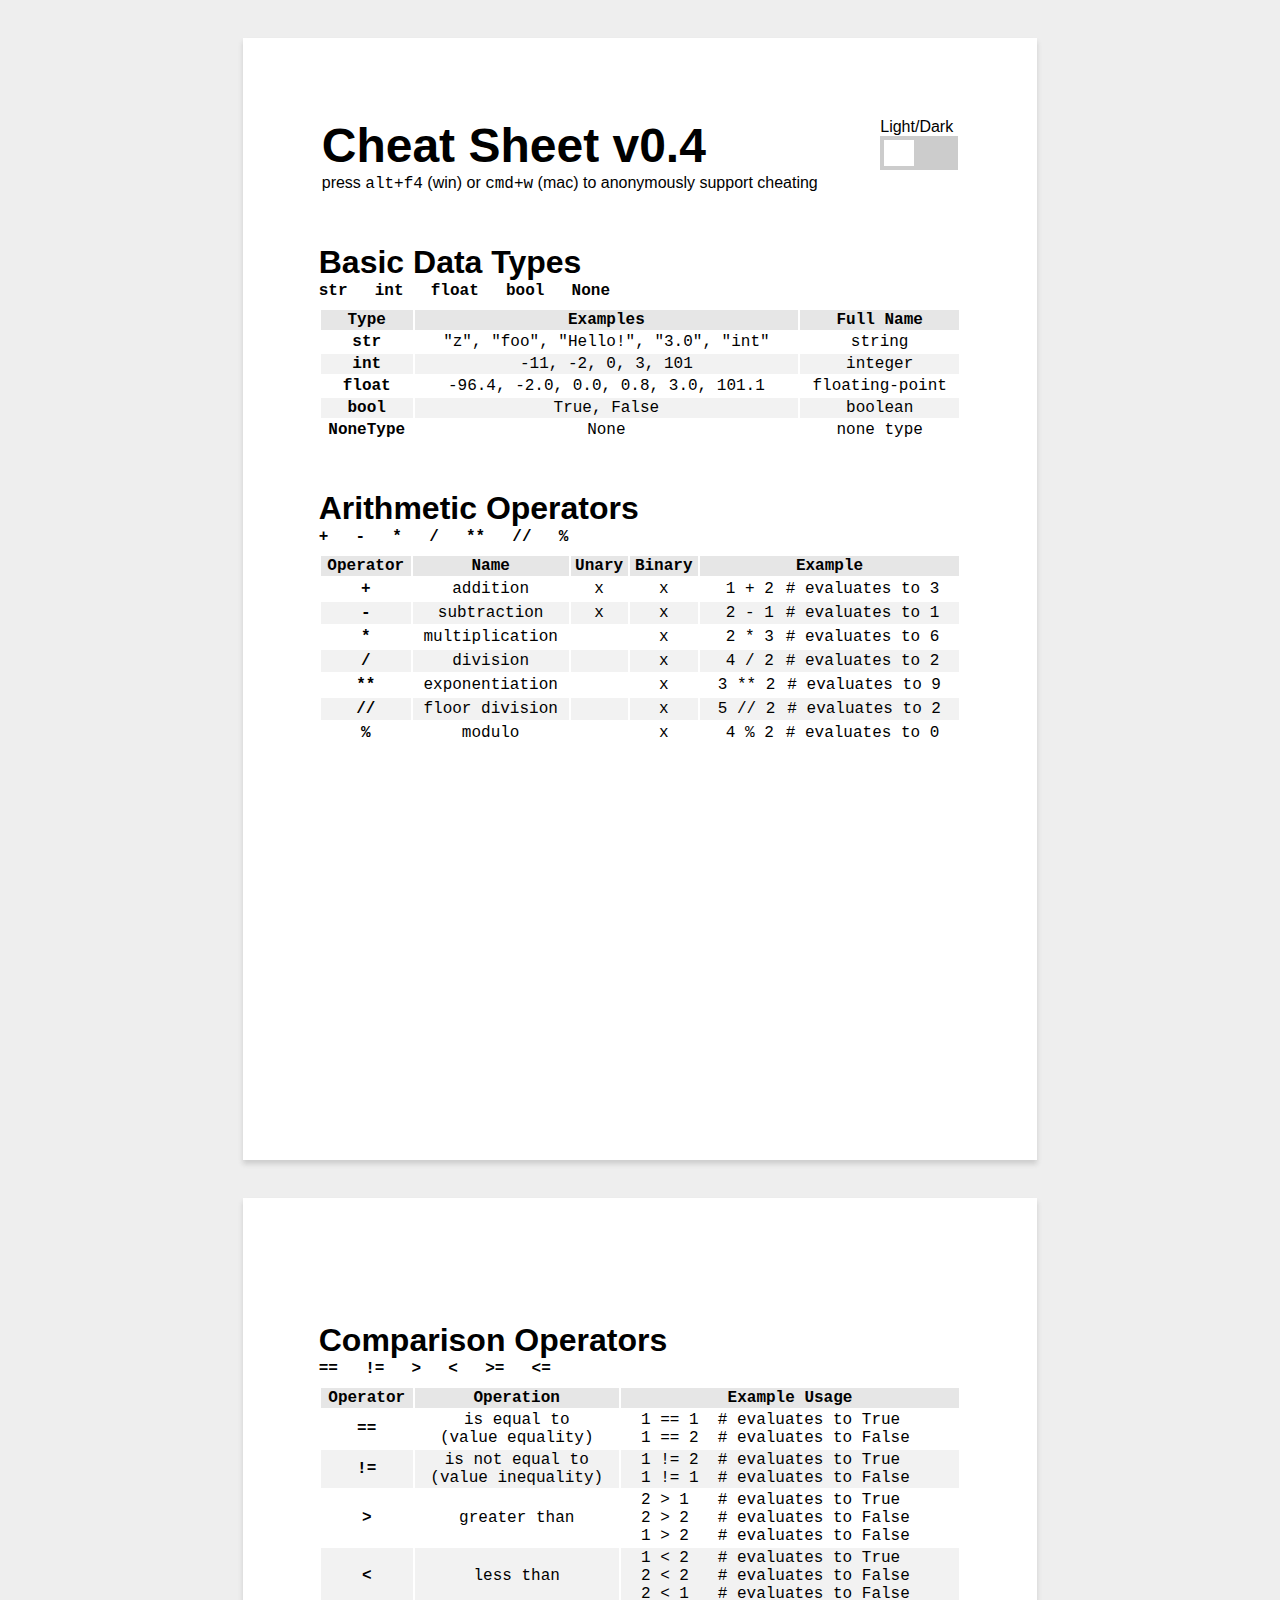
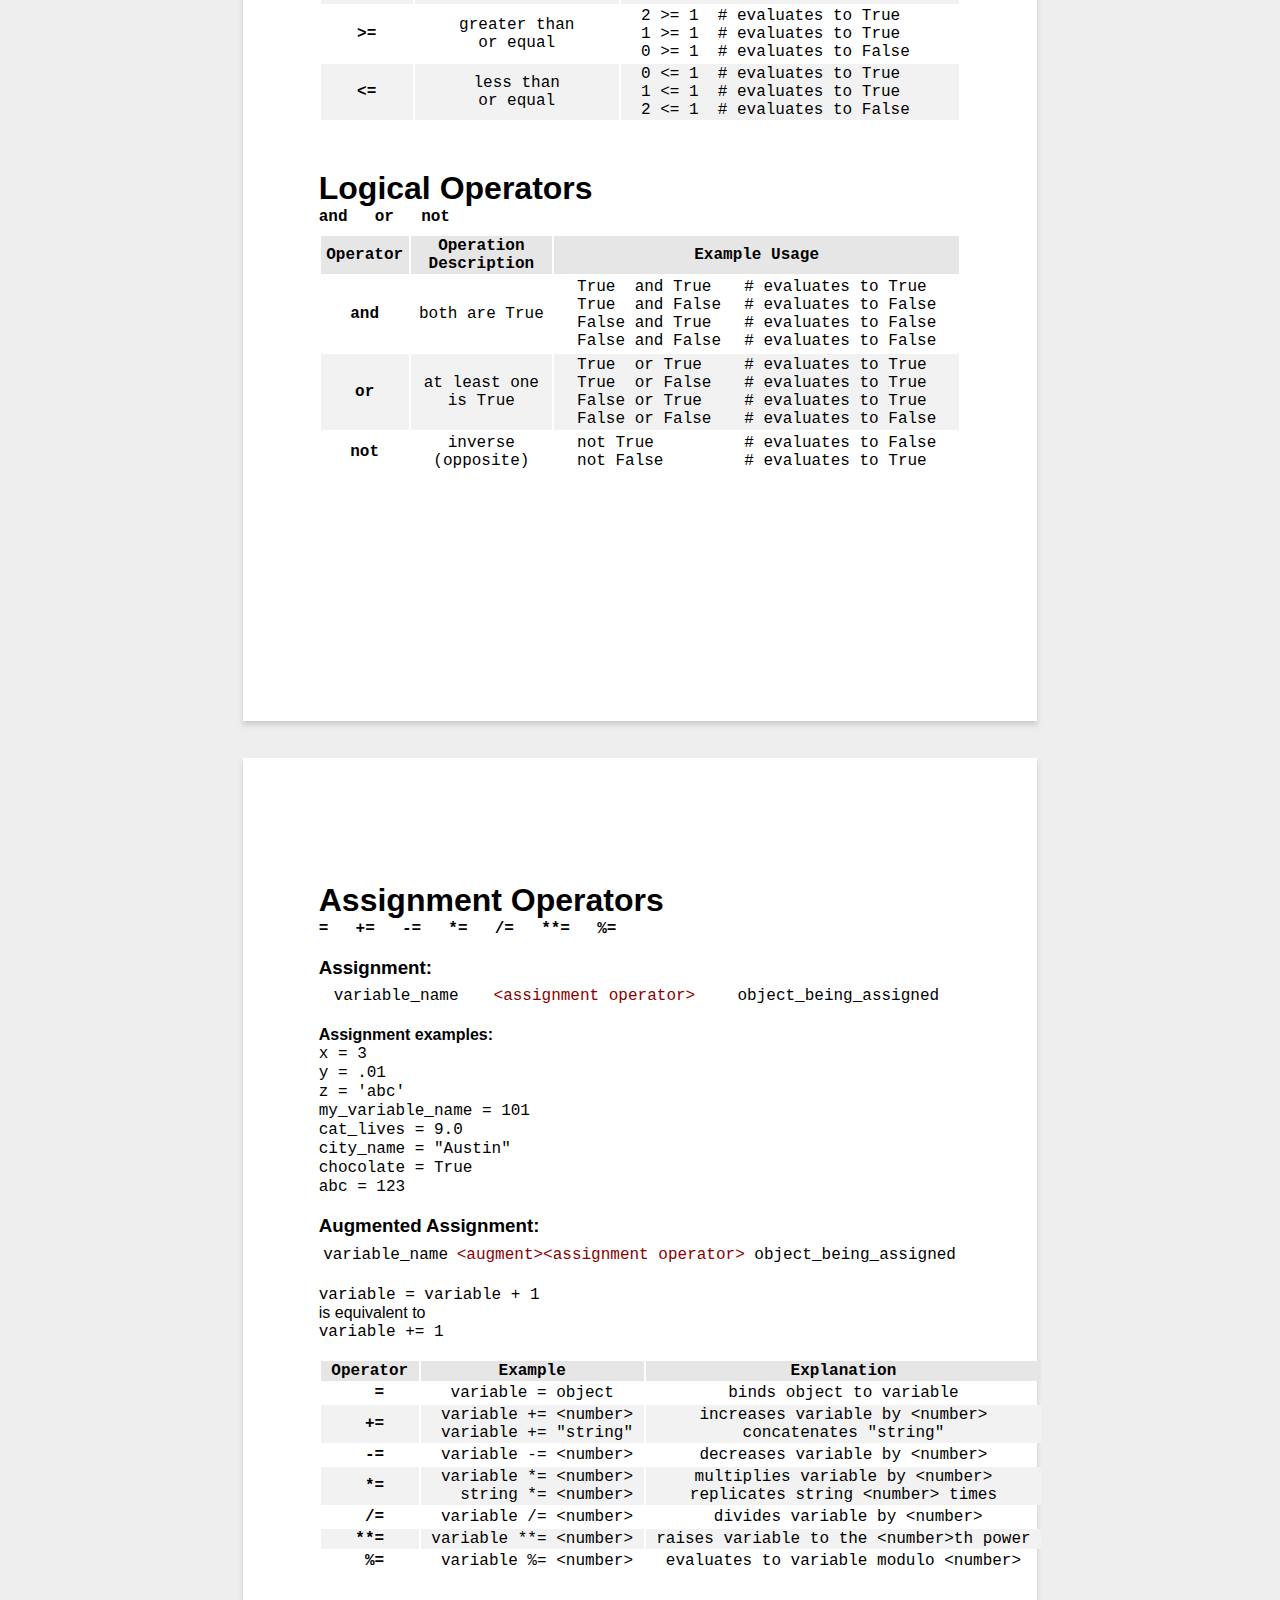
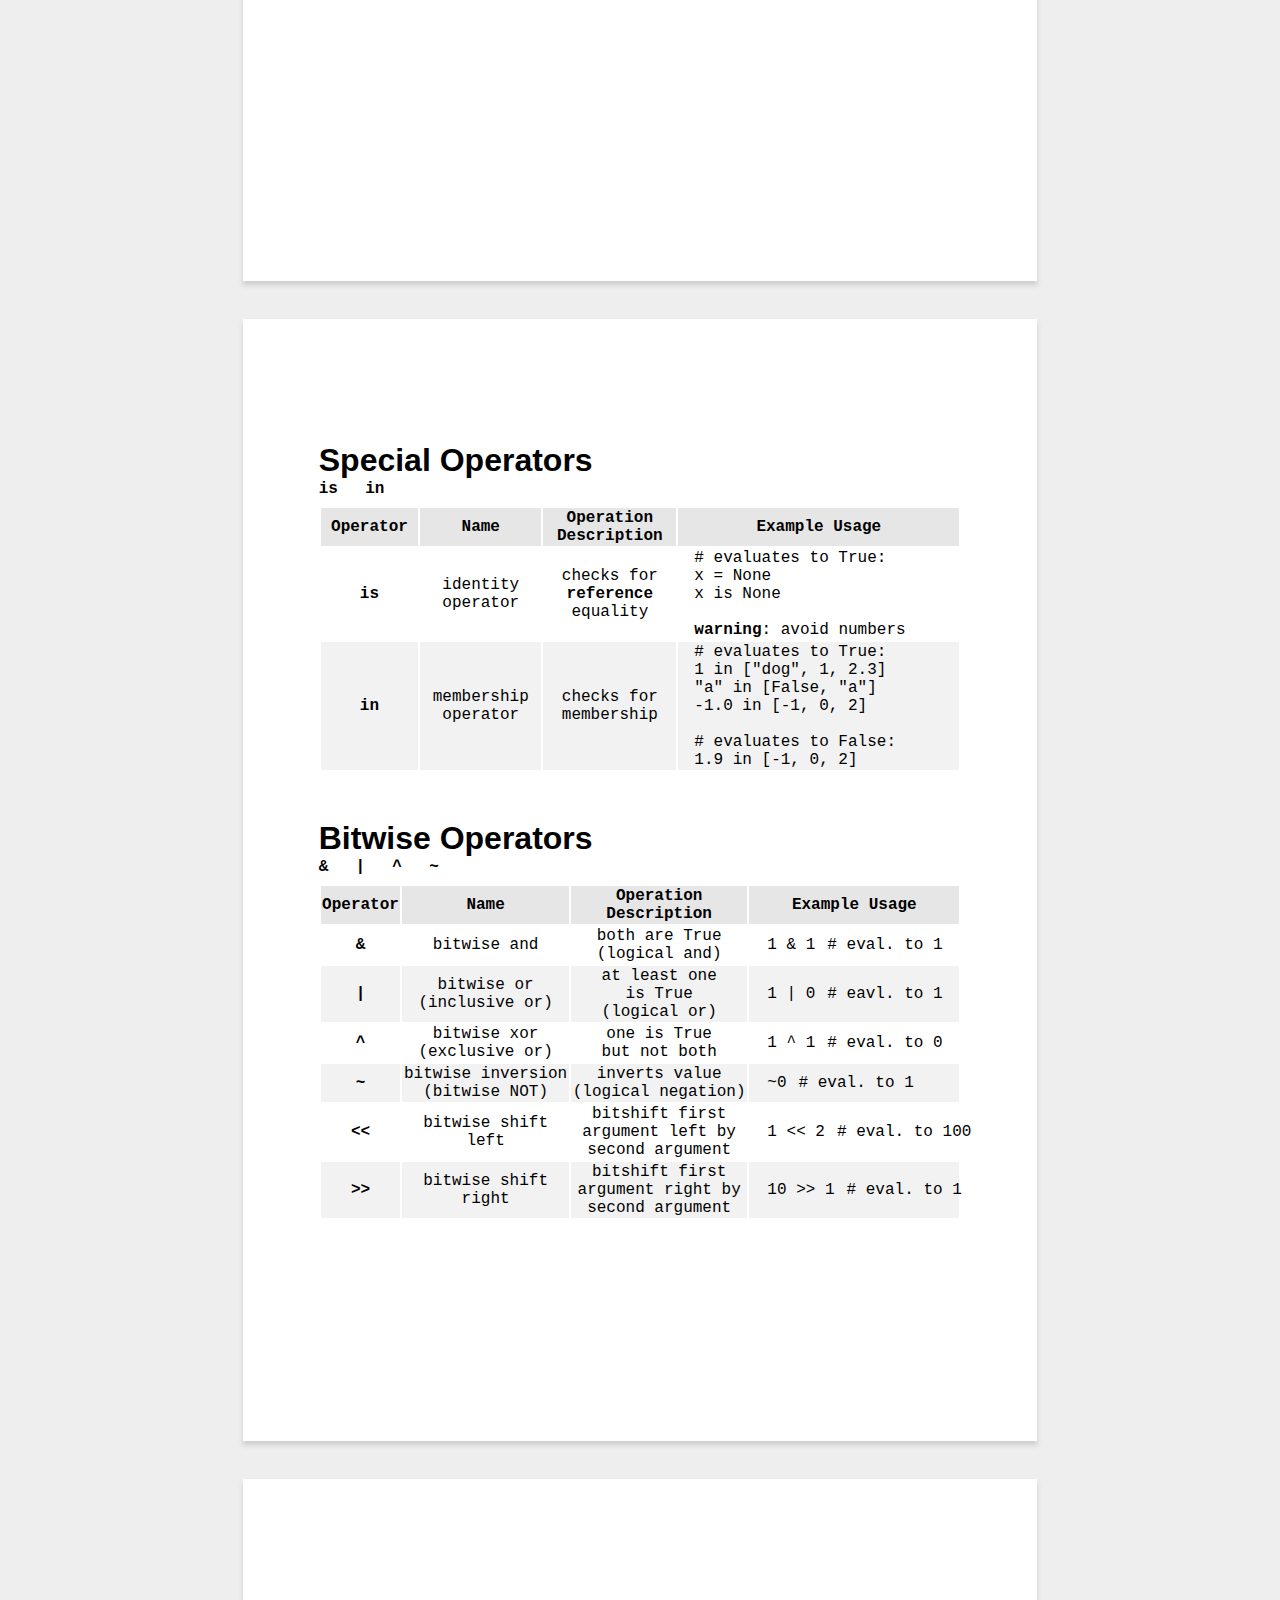
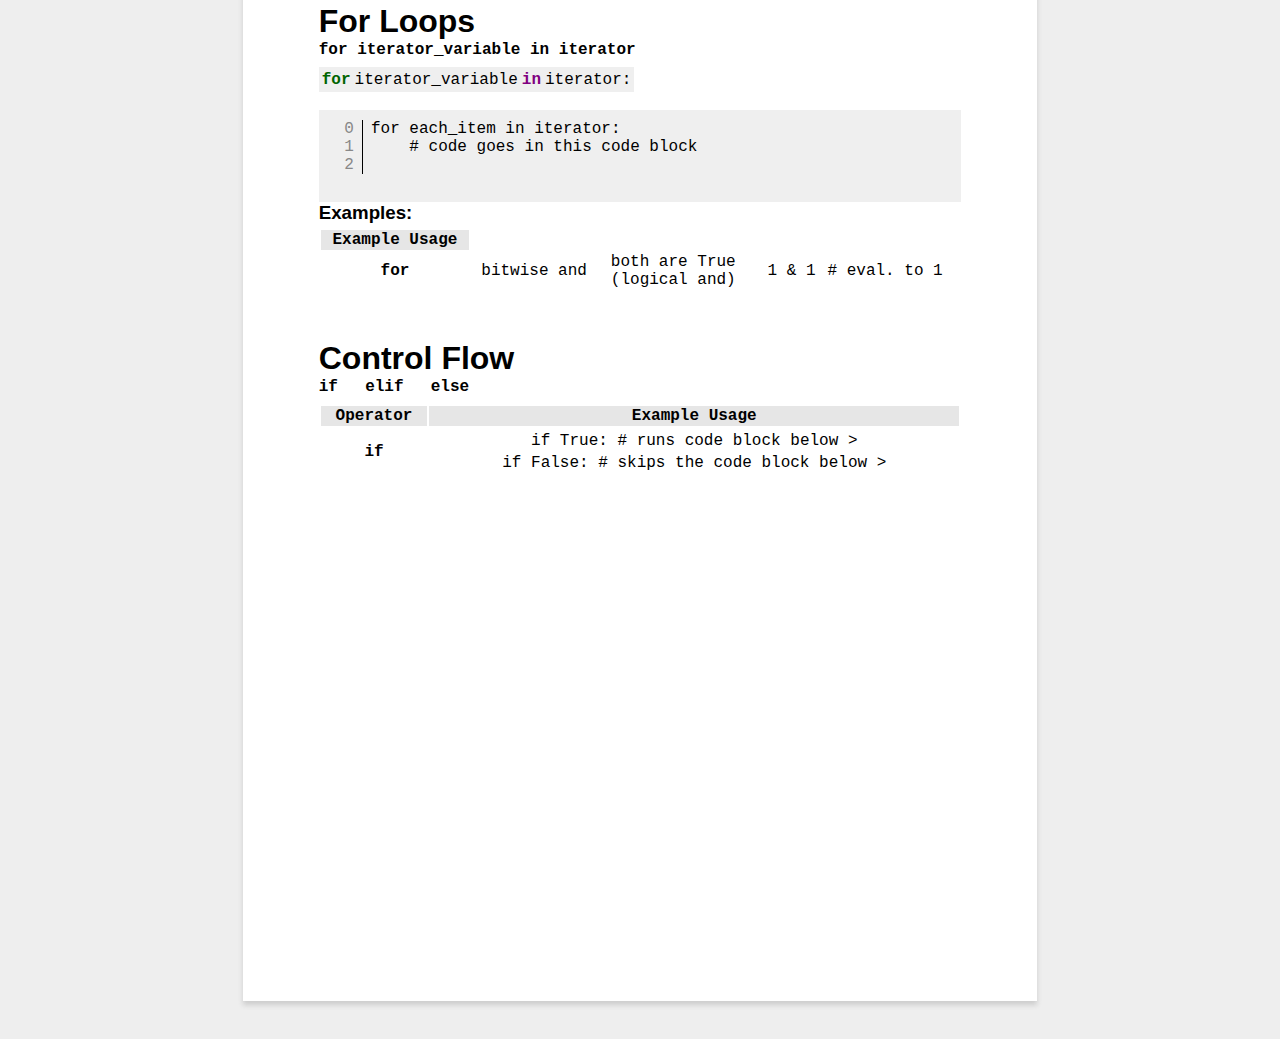
<file: static/PythonCheatSheet/index.html>
<!DOCTYPE html>

<!-- todo: refactor using flex -->
<!-- todo: fix Comparison Operators usage examples formatting -->
<!-- todo: bitwise formatting and examples -->

<html lang="en">
	<head>
		<meta name="viewport" content="width=device-width, initial-scale=1">
		<meta charset="utf-8">
		<!-- <meta http-equiv="X-UA-Compatible" content="IE=edge"> -->
		<meta name="description" content="Student Review Supplement (WIP - v0.4)">
		<title>Python Cheat Sheet</title>
		<link rel="stylesheet" type="text/css" href="sheets-of-paper-a4.css">
		<!-- <script async type="application/javascript" src="script.js"></script>   -->
		<script type="application/javascript" src="script.js" defer></script>  <!-- links to Java scripts (order dependent) -->
		
	</head>

	<body class="document">
		<div class="page" contenteditable="false">

			<table>
				<tr></tr>
				<tr>
					<!-- Title -->
					<td style="width: 100%">
						<h1 class="title" style="margin-top: 0;">Cheat Sheet v0.4</h1>
						<p style="margin-top: -2em;">press <kbd>alt+f4</kbd> (win) or <kbd>cmd+w</kbd> (mac) to anonymously support cheating</p>			
					</td>
					<!-- Dark/Light Button -->
					<td style="vertical-align: top; width: 0%">
						<label for="cbox">Light/Dark</label>
						<!-- Rectangular switch -->
						<label class="switch">
							<input id="cbox" type="checkbox">
							<span class="slider"></span>
						</label>
					</td>
				</tr>
			</table>



			<!-- Basic Data Types -->
			<div class="table_info">
				<h1 class="table"> Basic Data Types </h1>
				<code class="subhead"> str &ensp; int &ensp; float &ensp; bool &ensp; None </code>
			</div>

			<table class="default_table">
				<tr class="header">
					<th style="text-align: center;"> Type </th>
					<th style="text-align: center;"> Examples </th>
					<th style="text-align: center;"> Full Name </th>
				</tr>
				<tr>
					<td style="text-align: center;"> <b>str</b> </td>
					<td style="text-align: center;"> "z", "foo", "Hello!", "3.0", "int" </td>
					<td style="text-align: center;"> string </td>
				</tr>
				<tr>
					<td style="text-align: center;"> <b>int</b> </td>
					<td style="text-align: center;"> -11, -2, 0, 3, 101 </td>
					<td style="text-align: center;"> integer </td>
				</tr>
				<tr>
					<td style="text-align: center;"> <b>float</b> </td>
					<td style="text-align: center;"> -96.4, -2.0, 0.0, 0.8, 3.0, 101.1  </td>
					<td style="text-align: center;"> floating-point </td>
				</tr>
				<tr>
					<td style="text-align: center;"> <b>bool</b> </td>
					<td style="text-align: center;"> True, False </td>
					<td style="text-align: center;"> boolean </td>
				</tr>
				<tr>
					<td style="text-align: center;"> <b>NoneType</b> </td>
					<td style="text-align: center;"> None </td>
					<td style="text-align: center;"> none type </td>
				</tr>
			</table>

			<!-- Arithmetic Operators -->
			<div class="table_info">
				<h1 class="table"> Arithmetic Operators </h1>
				<code class="subhead"> + &ensp; - &ensp; * &ensp; / &ensp; ** &ensp; // &ensp; % </code>
			</div>
			<table class="default_table">
				<tr class="header">
					<th style="text-align: center;"> Operator </th>
					<th style="text-align: center;"> Name </th>
					<th style="text-align: center;"> Unary </th>
					<th style="text-align: center;"> Binary </th>
					<th style="text-align: center;"> Example </th>
				</tr>
				<tr>
					<td style="text-align: center;"> <b>+</b> </td>
					<td style="text-align: center;"> addition </td>
					<td style="text-align: center;"> x </td>
					<td style="text-align: center;"> x </td>
					<td style="text-align: left;">
						<table class="no_border sub_table1"> 
							<tr>
								<td style="text-align: right;"><code> &ensp;1 + 2 </code></td>
								<td> &ensp; </td>
								<td><code> # evaluates to 3 </code></td>
							</tr>
						</table>
					</td>
				</tr>
				<tr>
					<td style="text-align: center;"> <b>-</b> </td>
					<td style="text-align: center;"> subtraction </td>
					<td style="text-align: center;"> x </td>
					<td style="text-align: center;"> x </td>
					<td style="text-align: left;">
						<table class="no_border sub_table1"> 
							<tr>
								<td style="text-align: right;"><code> &ensp;2 - 1 </code></td>
								<td> &ensp; </td>
								<td><code> # evaluates to 1 </code></td>
							</tr>
						</table>
					</td>
				</tr>
				<tr>
					<td style="text-align: center;"> <b>*</b> </td>
					<td style="text-align: center;"> multiplication </td>
					<td style="text-align: center;">  </td>
					<td style="text-align: center;"> x </td>
					<td style="text-align: center;"> 
						<table class="no_border sub_table1"> 
							<tr>
								<td style="text-align: right;"><code> &ensp;2 * 3 </code></td>
								<td> &ensp; </td>
								<td><code> # evaluates to 6 </code></td>
							</tr>
						</table>
					</td>
				</tr>
				<tr>
					<td style="text-align: center;"> <b>/</b> </td>
					<td style="text-align: center;"> division </td>
					<td style="text-align: center;">  </td>
					<td style="text-align: center;"> x </td>
					<td style="text-align: center;"> 
						<table class="no_border sub_table1"> 
							<tr>
								<td style="text-align: right;"><code> &ensp;4 / 2 </code></td>
								<td> &ensp; </td>
								<td><code> # evaluates to 2 </code></td>
							</tr>
						</table>
					</td>
				</tr>
				<tr>
					<td style="text-align: center;"> <b>**</b> </td>
					<td style="text-align: center;"> exponentiation </td>
					<td style="text-align: center;">  </td>
					<td style="text-align: center;"> x </td>
					<td style="text-align: center;"> 
						<table class="no_border sub_table1"> 
							<tr>
								<td style="text-align: right;"><code> 3 ** 2 </code></td>
								<td> &ensp; </td>
								<td><code> # evaluates to 9 </code></td>
							</tr>
						</table>
					</td>

				</tr>
				<tr>
					<td style="text-align: center;"> <b>//</b> </td>
					<td style="text-align: center;"> floor division </td>
					<td style="text-align: center;">  </td>
					<td style="text-align: center;"> x </td>
					<td style="text-align: center;"> 
						<table class="no_border sub_table1"> 
							<tr>
								<td style="text-align: right;"><code> 5 // 2 </code></td>
								<td> &ensp; </td>
								<td><code> # evaluates to 2 </code></td>
							</tr>
						</table>
					</td>

				</tr>
				<tr>
					<td style="text-align: center;"> <b>%</b> </td>
					<td style="text-align: center;"> modulo </td>
					<td style="text-align: center;">  </td>
					<td style="text-align: center;"> x </td>
					<td style="text-align: center;"> 
						<table class="no_border sub_table1"> 
							<tr>
								<td style="text-align: right;"><code> &ensp;4 % 2 </code></td>
								<td> &ensp; </td>
								<td><code> # evaluates to 0 </code></td>
							</tr>
						</table>
					</td>
				</tr>
			</table>
		</div>

		<div class="page" contenteditable="false">

			<!-- Comparison Operators -->
			<div class="table_info">
				<h1 class="table"> Comparison Operators </h1>
				<code class="subhead"> == &ensp; != &ensp; &gt &ensp; &lt &ensp; &gt= &ensp; &lt= </code>
			</div>

			<table class="default_table">
				<tr class="header">
					<th style="text-align: center;"> Operator </th>
					<th style="text-align: center;"> Operation </th>
					<th style="text-align: center;"> Example Usage </th>
				</tr>
				<tr>
					<td style="text-align: center;"> <b>==</b> </td>
					<td style="text-align: center;"> is equal to<br>(value equality) </td>
					<td style="text-align: left;">	<code>&nbsp; 1 == 1  &nbsp;# evaluates to True </code><br>
												  	<code>&nbsp; 1 == 2  &nbsp;# evaluates to False</code></td>

				</tr>
				<tr>
					<td style="text-align: center;"> <b>!=</b> </td>
					<td style="text-align: center;"> is not equal to<br>(value inequality) </td>
					<td style="text-align: left;">	<code>&nbsp; 1 != 2  &nbsp;# evaluates to True </code><br>
												  	<code>&nbsp; 1 != 1  &nbsp;# evaluates to False </code></td>
				</tr>
				<tr>
					<td style="text-align: center;"> <b>&gt</b> </td>
					<td style="text-align: center;"> greater than </td>
					<td style="text-align: left;">	<code>&nbsp; 2 &gt 1  &nbsp;&nbsp;# evaluates to True </code><br>
												  	<code>&nbsp; 2 &gt 2  &nbsp;&nbsp;# evaluates to False </code><br>
												  	<code>&nbsp; 1 &gt 2  &nbsp;&nbsp;# evaluates to False </code></td>
				</tr>
				<tr>
					<td style="text-align: center;"> <b>&lt</b> </td>
					<td style="text-align: center;"> less than </td>
					<td style="text-align: left;">	<code>&nbsp; 1 &lt 2  &nbsp;&nbsp;# evaluates to True </code><br>
												  	<code>&nbsp; 2 &lt 2  &nbsp;&nbsp;# evaluates to False </code><br>
												  	<code>&nbsp; 2 &lt 1  &nbsp;&nbsp;# evaluates to False </code></td>
				</tr>
				<tr>
					<td style="text-align: center;"> <b>&gt=</b> </td>
					<td style="text-align: center;"> greater than<br>or equal </td>
					<td style="text-align: left;">	<code>&nbsp; 2 &gt= 1  &nbsp;# evaluates to True </code><br>
												  	<code>&nbsp; 1 &gt= 1  &nbsp;# evaluates to True </code><br>
												  	<code>&nbsp; 0 &gt= 1  &nbsp;# evaluates to False </code></td>
				</tr>
				<tr>
					<td style="text-align: center;"> <b>&lt=</b> </td>
					<td style="text-align: center;"> less than<br>or equal </td>
					<td style="text-align: left;">	<code>&nbsp; 0 &lt= 1  &nbsp;# evaluates to True </code><br>
												  	<code>&nbsp; 1 &lt= 1  &nbsp;# evaluates to True </code><br>
												  	<code>&nbsp; 2 &lt= 1  &nbsp;# evaluates to False </code></td>
				</tr>
			</table>


			<!-- Logical Operators -->
			<div class="table_info">
				<h1 class="table"> Logical Operators </h1>
				<code class="subhead"> and &ensp; or &ensp; not </code>
			</div>

			<table class="default_table">
				<tr class="header">
					<th style="text-align: center;"> Operator </th>
					<th style="text-align: center;"> Operation<br>Description </th>
					<th style="text-align: center;"> Example Usage </th>
				</tr>
				<tr>
					<td style="text-align: center;"> <b>and</b> </td>
					<td style="text-align: center;"> both are True </td>
					<td style="text-align: left;">
						<table class="no_space_table">
							<tr></tr>
							<tr>
								<td>
									True &nbsp;and True<br>
									True &nbsp;and False<br>
									False and True<br>
									False and False<br>
								</td>
								<td>&nbsp;&nbsp;</td>
								<td>
									<code># evaluates to True</code><br>
									<code># evaluates to False</code><br>
									<code># evaluates to False</code><br>
									<code># evaluates to False</code><br>
								</td>
							</tr>
						</table>
					</td>
				</tr>
				<tr>
					<td style="text-align: center;"> <b>or</b> </td>
					<td style="text-align: center;"> at least one<br>is True </td>
					<td style="text-align: left;">
						<table class="no_space_table">
							<tr></tr>
							<tr>
								<td>
									True &nbsp;or True<br>
									True &nbsp;or False<br>
									False or True<br>
									False or False<br>
								</td>
								<td>&nbsp;&nbsp;&nbsp;</td>
								<td>
									<code># evaluates to True</code><br>
									<code># evaluates to True</code><br>
									<code># evaluates to True</code><br>
									<code># evaluates to False</code><br>
								</td>
							</tr>
						</table>
					</td>
				</tr>
				<tr>
					<td style="text-align: center;"> <b>not</b> </td>
					<td style="text-align: center;"> inverse<br>(opposite) </td>
					<td style="text-align: left;">
						<table class="no_space_table">
							<tr></tr>
							<tr>
								<td>
									not True<br>
									not False<br>
								</td>
								<td>&nbsp;&nbsp;&nbsp;&nbsp;&nbsp;&nbsp;&nbsp;&nbsp;</td>
								<td>
									<code># evaluates to False</code><br>
									<code># evaluates to True</code><br>
								</td>
							</tr>
						</table>
					</td>
				</tr>
			</table>

		</div>


		<div class="page" contenteditable="false">

			<!-- Assignment Operators -->
			<div class="table_info">
				<h1 class="table"> Assignment Operators </h1>
				<code class="subhead"> = &ensp; += &ensp; -= &ensp; *= &ensp; /= &ensp; **= &ensp; %= </code>
			</div>

			<h3 style="margin-bottom: .25em;">Assignment:</h3>

			<table style="width: 100%; text-align: center;">
				<tr style="background-color: white !important;">
					<td>
						<code> variable_name </code>
					</td>
					<td>
						<code style="color: darkred">&lt;assignment operator&gt; </code>
					</td>
					<td>
						<code> object_being_assigned </code>
					</td>
				</tr>
			</table>

			<br>
			<b>Assignment examples:</b><br>
			<code>
				x = 3<br>
				y = .01<br>
				z = 'abc'<br>
				my_variable_name = 101<br>
				cat_lives = 9.0<br>
				city_name = "Austin"<br>
				chocolate = True<br>
				abc = 123
			</code>

			<h3 style="margin-bottom: .25em;">Augmented Assignment:</h3>

			<table style="width: 100%; text-align: center;">
				<tr style="background-color: white !important;">
					<td>
						<code> variable_name </code>
					</td>
					<td>
						<code style="color: darkred">&lt;augment>&lt;assignment operator&gt; </code>
					</td>
					<td>
						<code> object_being_assigned </code>
					</td>
				</tr>
			</table><br>

			<p>
			<code> variable = variable + 1 </code><br>
			is equivalent to<br>
			<code> variable += 1 </code>
			</p>

			<br>
			<table class="default_table" style="white-space: pre;">
				<tr class="header">
					<th style="text-align: left;"> Operator </th>
					<th style="text-align: center;"> Example </th>
					<th style="text-align: center;"> Explanation </th>
				</tr>
				<tr>
					<td style="text-align: center;"> <b>  =</b> </td>
					<td style="text-align: left;"><code>   variable = object </code></td>
					<td style="text-align: center;"> binds object to variable </td>
				</tr>
				<tr>
					<td style="text-align: center;"> <b> +=</b> </td>
					<td style="text-align: left;"><code>  variable += &lt;number&gt; </code><br><code>  variable += "string" </code></td>
					<td style="text-align: center;"> increases variable by &lt;number&gt; <br> concatenates "string" </td>
				</tr>
				<tr>
					<td style="text-align: center;"> <b> -=</b> </td>
					<td style="text-align: left;"><code>  variable -= &lt;number&gt; </code></td>
					<td style="text-align: center;"> decreases variable by &lt;number&gt; </td>
				</tr>
				<tr>
					<td style="text-align: center;"> <b> *=</b> </td>
					<td style="text-align: left;"><code>  variable *= &lt;number&gt; </code><br><code>    string *= &lt;number&gt; </code></td>
					<td style="text-align: center;"> multiplies variable by &lt;number&gt; <br> replicates string &lt;number&gt; times </td>
				</tr>
				<tr>
					<td style="text-align: center;"> <b> /=</b> </td>
					<td style="text-align: left;"><code>  variable /= &lt;number&gt; </code></td>
					<td style="text-align: center;"> divides variable by &lt;number&gt;</td>
				</tr>
				<tr>
					<td style="text-align: center;"> <b>**=</b> </td>
					<td style="text-align: left;"><code> variable **= &lt;number&gt; </code></td>
					<td style="text-align: center;"> raises variable to the &lt;number&gt;th power </td>
				</tr>
				<tr>
					<td style="text-align: center;"> <b> %=</b> </td>
					<td style="text-align: left;"><code>  variable %= &lt;number&gt; </code></td>
					<td style="text-align: center;"> evaluates to variable modulo &lt;number&gt; </td>
				</tr>
			</table>
			
		</div>



		<div class="page" contenteditable="false">

			<!-- Special Operators -->
			<div class="table_info">
				<h1 class="table"> Special Operators </h1>
				<code class="subhead"> is &ensp; in </code>
			</div>

			<table class="default_table">
				<tr class="header">
					<th style="text-align: center;"> Operator </th>
					<th style="text-align: center;"> Name </th>
					<th style="text-align: center;"> Operation<br>Description </th>
					<th style="text-align: center;"> Example Usage </th>
				</tr>
				<tr>
					<td style="text-align: center;"> <b>is</b> </td>
					<td style="text-align: center;"> identity <br>operator </td>
					<td style="text-align: center;"> checks for <br><b>reference</b><br>equality <br></td>
					<td style="	text-align: left;
								padding-right: 0em !important;
								padding-left: 1em !important;">
													<code> # evaluates to True:</code><br>
													<code> x = None</code><br>
													<code> x is None </code><br>
													<br>
													<code> <b>warning</b>: avoid numbers</code><br></td>
				</tr>
				<tr>
					<td style="text-align: center;"> <b>in</b> </td>
					<td style="text-align: center;"> membership <br>operator </td>
					<td style="text-align: center;"> checks for <br>membership </td>
					<td style="	text-align: left;
								padding-right: 0em !important;
								padding-left: 1em !important;">
													<code> # evaluates to True:</code><br>
													<code> 1 in ["dog", 1, 2.3] </code><br>
													<code> "a" in [False, "a"] </code><br>
													<code> -1.0 in [-1, 0, 2] </code><br>
													<code> </code><br>
													<code> # evaluates to False:</code><br>
													<code> 1.9 in [-1, 0, 2] </code><br></td>
				</tr>
			</table>


			<!-- Bitwise Operators -->
			<div class="table_info">
				<h1 class="table"> Bitwise Operators </h1>
				<code class="subhead"> & &ensp; | &ensp; ^ &ensp; ~ &ensp; </code>
			</div>

			<table class="default_table">
				<tr class="header">
					<th style="text-align: center;"> Operator </th>
					<th style="text-align: center;"> Name </th>
					<th style="text-align: center;"> Operation<br>Description </th>
					<th style="text-align: center;"> Example Usage </th>
				</tr>
				<tr>
					<td style="text-align: center;"> <b>&</b> </td>
					<td style="text-align: center;"> bitwise and </td>
					<td style="text-align: center;"> both are True <br> (logical and) </td>
					<td style="text-align: center;"> 
						<table class="no_border sub_table1"> 
							<tr>
								<td style="text-align: right;"><code> 1 & 1 </code></td>
								<td> &ensp; </td>
								<td><code> # eval. to 1 </code></td>
							</tr>
						</table>
					</td>
				</tr>
				<tr>
					<td style="text-align: center;"> <b>|</b> </td>
					<td style="text-align: center;"> bitwise or <br> (inclusive or) </td>
					<td style="text-align: center;"> at least one <br> is True <br> (logical or) </td>
					<td style="text-align: center;"> 
						<table class="no_border sub_table1"> 
							<tr>
								<td style="text-align: right;"><code> 1 | 0 </code></td>
								<td> &ensp; </td>
								<td> # eavl. to 1 </td>
							</tr>
						</table>
					</td>
				</tr>
				<tr>
					<td style="text-align: center;"> <b>^</b> </td>
					<td style="text-align: center;"> bitwise xor <br> (exclusive or) </td>
					<td style="text-align: center;"> one is True <br> but not both</td>
					<td style="text-align: center;"> 
						<table class="no_border sub_table1"> 
							<tr>
								<td style="text-align: right;"><code> 1 ^ 1 </code></td>
								<td> &ensp; </td>
								<td> # eval. to 0 </td>
							</tr>
						</table>
					</td>
				</tr>
				<tr>
					<td style="text-align: center;"> <b>~</b> </td>
					<td style="text-align: center;"> bitwise inversion <br> (bitwise NOT) </td>
					<td style="text-align: center;"> inverts value <br> (logical negation) </td>
					<td style="text-align: center;"> 
						<table class="no_border sub_table1"> 
							<tr>
								<td style="text-align: right;"><code> ~0 </code></td>
								<td> &ensp; </td>
								<td> # eval. to 1 </td>
							</tr>
						</table>
					</td>
				</tr>
				<tr>
					<td style="text-align: center;"> <b>&lt;&lt;</b> </td>
					<td style="text-align: center;"> bitwise shift <br> left </td>
					<td style="text-align: center;"> bitshift first <br> argument left by <br> second argument </td>
					<td style="text-align: center;"> 
						<table class="no_border sub_table1"> 
							<tr>
								<td style="text-align: right;"><code> 1 &lt;&lt; 2 </code></td>
								<td> &ensp; </td>
								<td> # eval. to 100 </td>
							</tr>
						</table>
					</td>
				</tr>
				<tr>
					<td style="text-align: center;"> <b>>></b> </td>
					<td style="text-align: center;"> bitwise shift <br> right </td>
					<td style="text-align: center;"> bitshift first <br> argument right by <br> second argument </td>
					<td style="text-align: center;"> 
						<table class="no_border sub_table1"> 
							<tr>
								<td style="text-align: right;"><code> 10 >> 1 </code></td>
								<td> &ensp; </td>
								<td> # eval. to 1 </td>
							</tr>
						</table>
					</td>

				</tr>
			</table>
		</div>

		<div class="page" contenteditable="false">
			
			<!-- for loops -->
			<div class="table_info">
				<h1 class="table"> For Loops </h1>
				<code class="subhead"> for iterator_variable in iterator </code>
			</div>



			<table class="code_background">
				<tr>
					<td>
						<code style="color: darkgreen"> <b>for</b> </code>
					</td>
					<td>
						<code> iterator_variable </code>
					</td>
					<td>
						<code style="color: purple"> <b>in</b> </code>
					</td>
					<td>
						<code> iterator: </code>
					</td>
				</tr>
			</table><br>

			<div class="code_box code_background">
				<pre>
<code>for each_item in iterator:</code>
<code>    # code goes in this code block</code>
<code></code>
				</pre>
			</div>

			<h3 style="margin-bottom: .25em;">Examples:</h3>

			<table class="default_table">
				<tr class="header">
					<th style="text-align: center;"> Example Usage </th>
				</tr>
				<tr>
					<td style="text-align: center;"> <b>for</b> </td>
					<td style="text-align: center;"> bitwise and </td>
					<td style="text-align: center;"> both are True <br> (logical and) </td>
					<td style="text-align: center;"> 
						<table class="no_border sub_table1"> 
							<tr>
								<td style="text-align: right;"><code> 1 & 1 </code></td>
								<td> &ensp; </td>
								<td><code> # eval. to 1 </code></td>
							</tr>
						</table>
					</td>
				</tr>
			</table>


			<!-- Control Flow -->
			<div class="table_info">
				<h1 class="table"> Control Flow </h1>
				<code class="subhead"> if &ensp; elif &ensp; else </code>
			</div>

			<table class="default_table">
				<tr class="header">
					<th style="text-align: center;"> Operator </th>
					<th style="text-align: center;"> Example Usage </th>
				</tr>
				<tr>
					<td style="text-align: center;"> <b>if</b> </td>
					<td style="text-align: center;">
						<table style="text-align: center; width: 100%;">
							<tr>
								<td> <code>
									if True: # runs code block below
								</code>> </td>
							</tr>
							<tr>
								<td> <code>
									if False: # skips the code block below
								</code>> </td>
							</tr>
						</table>
					</td>



				</tr>


				</tr>
			</table>
		
		</div>

	</body>

<!-- USING: HTML-Sheets-of-Paper (https://github.com/delight-im/HTML-Sheets-of-Paper) -->

</html>
</file>
<file: static/PythonCheatSheet/sheets-of-paper-a4.css>
/*!
 * HTML-Sheets-of-Paper (https://github.com/delight-im/HTML-Sheets-of-Paper)
 * Copyright (c) delight.im (https://www.delight.im/)
 * Licensed under the MIT License (https://opensource.org/licenses/MIT)
 */

@import "sheets-of-paper.css";

.page {
	/* Styles for better appearance on screens only -- are reset to defaults in print styles later */

	/* Reflect the paper width in the screen rendering (must match size from @page rule) */
	width: 21cm;
	/* Reflect the paper height in the screen rendering (must match size from @page rule) */
	min-height: 29.7cm;

	/* Reflect the actual page margin/padding on paper in the screen rendering (must match margin from @page rule) */
	padding-left: 2cm;
	padding-top: 2cm;
	padding-right: 2cm;
	padding-bottom: 2cm;
}
/* Use CSS Paged Media to switch from continuous documents to sheet-like documents with separate pages */
@page {
	/* You can only change the size, margins, orphans, widows and page breaks here */

	/* Paper size and page orientation */
	size: A4 portrait;

	/* Margin per single side of the page */
	margin-left: 2cm;
	margin-top: 2cm;
	margin-right: 2cm;
	margin-bottom: 2cm;
}
</file>
